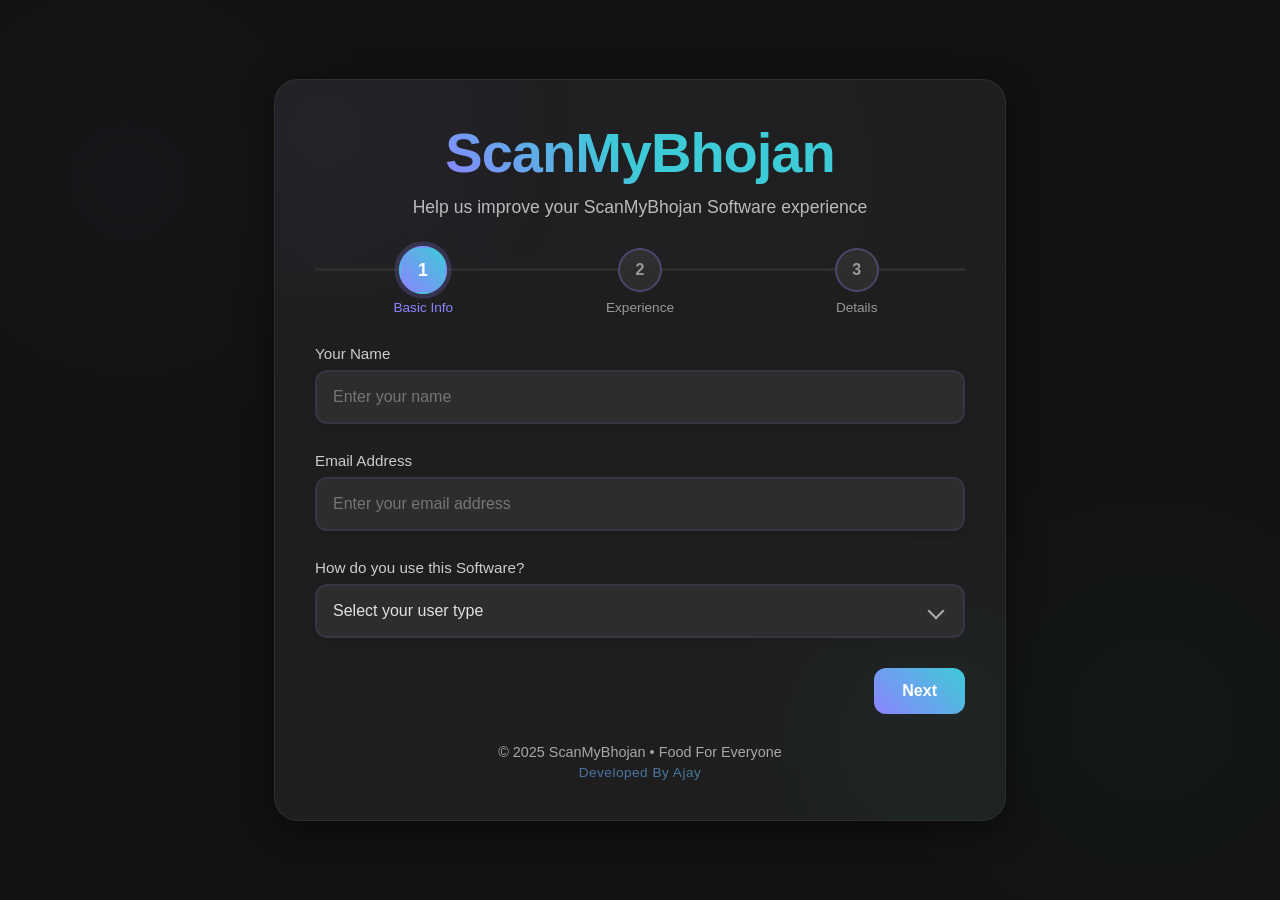
<file: ScanMyBhojan/Feedback.html>
<!DOCTYPE html>
<html lang="en">
<head>
    <meta charset="UTF-8">
    <meta name="viewport" content="width=device-width, initial-scale=1.0">
    <title>ScanMyBhojan Feedback</title>
    <style>
        :root {
            --bg-color: #121212;
            --text-color: #e1e1e1;
            --accent-color: #8c84ff;
            --accent-light: rgba(140, 132, 255, 0.2);
            --accent-lighter: rgba(140, 132, 255, 0.08);
            --secondary-color: #3dcbd7;
            --card-bg: #1e1e1e;
            --card-shadow: 0 8px 32px rgba(0, 0, 0, 0.5);
            --input-bg: #2d2d2d;
            --success-color: #4CAF50;
            --error-color: #ff5252;
        }

        body {
            font-family: 'Segoe UI', Tahoma, Geneva, Verdana, sans-serif;
            background-color: var(--bg-color);
            color: var(--text-color);
            user-select: none;
            margin: 0;
            padding: 0;
            min-height: 100vh;
            display: flex;
            flex-direction: column;
            align-items: center;
            justify-content: center;
            overflow-x: hidden;
            background-image: 
                radial-gradient(circle at 10% 20%, rgba(140, 132, 255, 0.03) 0%, transparent 20%),
                radial-gradient(circle at 90% 80%, rgba(61, 203, 215, 0.03) 0%, transparent 20%);
        }

        .feedback-container {
            width: 650px;
            background-color: var(--card-bg);
            border-radius: 24px;
            box-shadow: var(--card-shadow);
            padding: 40px;
            margin: 30px;
            position: relative;
            overflow: hidden;
            border: 1px solid rgba(255, 255, 255, 0.08);
            transition: transform 0.3s ease;
        }

        .feedback-container:hover {
            transform: translateY(-5px);
        }

        .header {
            text-align: center;
            position: relative;
            margin-bottom: 30px;
            z-index: 10;
        }

        .logo {
            font-size: 3.5rem;
            font-weight: 800;
            margin: 0;
            background: linear-gradient(45deg, 
                var(--accent-color) 0%, 
                var(--secondary-color) 25%, 
                var(--secondary-color) 50%, 
                var(--accent-color) 75%, 
                var(--accent-color) 100%);
            background-size: 200% auto;
            -webkit-background-clip: text;
            -webkit-text-fill-color: transparent;
            letter-spacing: -1px;
            position: relative;
            display: inline-block;
            animation: shine 4s linear infinite;
        }

        

        .header::before {
            content: '';
            position: absolute;
            top: -50%;
            left: -50%;
            width: 200%;
            height: 200%;
            background: radial-gradient(circle, rgba(140, 132, 255, 0.02) 0%, transparent 70%);
            animation: rotate 20s linear infinite;
            z-index: -1;
            pointer-events: none;
        }

        @keyframes rotate {
            0% { transform: rotate(0deg); }
            100% { transform: rotate(360deg); }
        }

        .tagline {
            font-size: 1.1rem;
            margin-top: 12px;
            opacity: 0.8;
        }

        .form-group {
            margin-bottom: 28px;
            position: relative;
        }

        .form-group label {
            display: block;
            margin-bottom: 8px;
            font-weight: 500;
            font-size: 0.95rem;
            color: #ccc;
        }

        input, textarea, select, .select-selected {
            width: 100%;
            padding: 16px;
            background-color: var(--input-bg);
            border: 2px solid rgba(140, 132, 255, 0.1);
            border-radius: 12px;
            color: var(--text-color);
            font-size: 1rem;
            transition: all 0.3s cubic-bezier(0.175, 0.885, 0.32, 1.275);
            box-sizing: border-box;
            font-family: inherit;
            box-shadow: 0 2px 8px rgba(0, 0, 0, 0.1);
        }

        input:focus, textarea:focus, select:focus, .select-selected:focus, 
        .select-selected.select-arrow-active {
            outline: none;
            border-color: var(--accent-color);
            box-shadow: 0 4px 12px rgba(140, 132, 255, 0.15);
            transform: translateY(-2px);
        }

        textarea {
            min-height: 150px;
            resize: vertical;
        }

        .rating-container {
            display: flex;
            justify-content: space-between;
            margin-top: 10px;
        }

        .rating-item {
            display: flex;
            flex-direction: column;
            align-items: center;
            cursor: pointer;
            transition: all 0.3s cubic-bezier(0.175, 0.885, 0.32, 1.275);
        }

        .rating-item:hover {
            transform: translateY(-3px);
        }

        .rating-face {
            font-size: 2rem;
            margin-bottom: 5px;
            opacity: 0.5;
            transition: all 0.3s cubic-bezier(0.175, 0.885, 0.32, 1.275);
        }

        .rating-text {
            font-size: 0.8rem;
            opacity: 0.7;
        }

        .rating-input {
            display: none;
        }

        .rating-input:checked + .rating-item .rating-face {
            opacity: 1;
            transform: scale(1.2);
        }

        .rating-input:checked + .rating-item[data-rating="1"] .rating-face {
            color: #ff5252;
        }

        .rating-input:checked + .rating-item[data-rating="2"] .rating-face {
            color: #ff9800;
        }

        .rating-input:checked + .rating-item[data-rating="3"] .rating-face {
            color: #ffd600;
        }

        .rating-input:checked + .rating-item[data-rating="4"] .rating-face {
            color: #9ccc65;
        }

        .rating-input:checked + .rating-item[data-rating="5"] .rating-face {
            color: #4CAF50;
        }

        .checkboxes {
            display: flex;
            flex-wrap: wrap;
            gap: 12px;
            margin-top: 10px;
        }

        .checkbox-item {
            position: relative;
            user-select: none;
        }

        .checkbox-input {
            display: none;
        }

        .checkbox-label {
            display: inline-block;
            padding: 12px 20px;
            background-color: var(--input-bg);
            border: 2px solid rgba(140, 132, 255, 0.1);
            border-radius: 30px;
            font-size: 0.95rem;
            cursor: pointer;
            transition: all 0.3s ease;
        }

        .checkbox-input:checked + .checkbox-label {
            background-color: var(--accent-lighter);
            border-color: var(--accent-color);
            color: var(--accent-color);
        }

        .submit-btn {
            background: linear-gradient(45deg, var(--accent-color), var(--secondary-color));
            color: white;
            border: none;
            border-radius: 12px;
            padding: 16px 28px;
            font-size: 1.1rem;
            font-weight: 600;
            cursor: pointer;
            width: 100%;
            transition: all 0.3s ease;
            position: relative;
            overflow: hidden;
        }

        .submit-btn::before {
            content: '';
            position: absolute;
            top: 0;
            left: -100%;
            width: 100%;
            height: 100%;
            background: linear-gradient(90deg, transparent, rgba(255, 255, 255, 0.2), transparent);
            transition: all 0.6s ease;
        }

        .submit-btn:hover {
            transform: translateY(-2px);
            box-shadow: 0 10px 20px rgba(0, 0, 0, 0.2);
        }

        .submit-btn:hover::before {
            left: 100%;
        }

        .gradient-blob {
            position: absolute;
            border-radius: 50%;
            filter: blur(80px);
            opacity: 0.05;
            z-index: 0;
            pointer-events: none;
        }

        .blob-1 {
            width: 300px;
            height: 300px;
            background: var(--accent-color);
            top: -100px;
            left: -100px;
        }

        .blob-2 {
            width: 250px;
            height: 250px;
            background: var(--secondary-color);
            bottom: -50px;
            right: -50px;
        }

        .footer {
            text-align: center;
            margin-top: 30px;
            font-size: 0.9rem;
            opacity: 0.7;
            display: flex;
            flex-direction: column;
            gap: 5px;
        }
        
        .developer-credit {
            font-size: 0.85rem;
            background: linear-gradient(45deg, var(--accent-color), var(--secondary-color));
            -webkit-background-clip: text;
            -webkit-text-fill-color: transparent;
            font-weight: 500;
            letter-spacing: 0.5px;
            opacity: 0.9;
            transition: opacity 0.3s ease, transform 0.3s ease;
        }
        
        .developer-credit:hover {
            opacity: 1;
            transform: translateY(-1px);
        }

        .floating-emoji {
            position: absolute;
            pointer-events: none;
            font-size: 1.5rem;
            opacity: 0;
            z-index: 100;
        }

        @keyframes floating {
            0% {
                transform: translateY(0) rotate(0deg);
                opacity: 1;
            }
            100% {
                transform: translateY(-100px) rotate(20deg);
                opacity: 0;
            }
        }

        .notification {
            position: fixed;
            bottom: 30px;
            right: 30px;
            padding: 15px 25px;
            border-radius: 10px;
            color: white;
            font-weight: 500;
            transform: translateY(100px);
            opacity: 0;
            transition: all 0.5s cubic-bezier(0.68, -0.55, 0.27, 1.55);
            z-index: 1000;
            display: flex;
            align-items: center;
            box-shadow: 0 5px 15px rgba(0, 0, 0, 0.3);
        }

        .notification.success {
            background-color: var(--success-color);
        }

        .notification.error {
            background-color: var(--error-color);
        }

        .notification.show {
            transform: translateY(0);
            opacity: 1;
        }

        .notification-icon {
            margin-right: 10px;
            font-size: 1.2rem;
        }

        .notification-close {
            margin-left: 15px;
            cursor: pointer;
            opacity: 0.7;
            transition: opacity 0.3s;
        }

        .notification-close:hover {
            opacity: 1;
        }
        
        .custom-select {
            position: relative;
            display: inline-block;
            width: 100%;
        }
        
        .select-selected {
            background-color: var(--input-bg);
            border: 2px solid rgba(140, 132, 255, 0.1);
            border-radius: 12px;
            padding: 16px;
            cursor: pointer;
            user-select: none;
            display: flex;
            justify-content: space-between;
            align-items: center;
            box-shadow: 0 2px 8px rgba(0, 0, 0, 0.1);
            transition: all 0.3s cubic-bezier(0.175, 0.885, 0.32, 1.275);
        }
        
        .select-selected::after {
            content: '';
            width: 10px;
            height: 10px;
            border-right: 2px solid #aaa;
            border-bottom: 2px solid #aaa;
            transform: rotate(45deg);
            transition: transform 0.3s;
            margin-right: 5px;
        }
        
        .select-selected.select-arrow-active::after {
            transform: rotate(-135deg);
        }
        
        .select-items {
            position: absolute;
            background-color: var(--card-bg);
            top: 100%;
            left: 0;
            right: 0;
            z-index: 99;
            margin-top: 8px;
            border-radius: 12px;
            box-shadow: 0 5px 20px rgba(0, 0, 0, 0.3);
            max-height: 200px;
            overflow-y: auto;
            opacity: 0;
            transform: translateY(-10px);
            pointer-events: none;
            transition: all 0.3s ease;
            scrollbar-width: thin;
            scrollbar-color: var(--accent-color) var(--input-bg);
        }
        
        .select-items div {
            padding: 15px;
            cursor: pointer;
            user-select: none;
            transition: all 0.2s;
        }
        
        .select-items div:not(:last-child) {
            border-bottom: 1px solid rgba(255, 255, 255, 0.05);
        }
        
        .select-items div:hover {
            background-color: rgba(140, 132, 255, 0.1);
        }
        
        /* Custom scrollbar for dropdown */
        .select-items::-webkit-scrollbar {
            width: 8px;
        }
        
        .select-items::-webkit-scrollbar-track {
            background: var(--input-bg);
            border-radius: 10px;
        }
        
        .select-items::-webkit-scrollbar-thumb {
            background: rgba(140, 132, 255, 0.4);
            border-radius: 10px;
        }
        
        .select-items::-webkit-scrollbar-thumb:hover {
            background: var(--accent-color);
        }
        
        .select-show {
            opacity: 1;
            transform: translateY(0);
            pointer-events: auto;
        }
        
        .same-as-selected {
            background-color: rgba(140, 132, 255, 0.2);
        }

        /* Progress indicator */
        .progress-container {
            width: 100%;
            position: relative;
            margin-bottom: 30px;
        }
        
        .progress-bar {
            display: flex;
            justify-content: space-between;
            margin-bottom: 15px;
            position: relative;
            z-index: 5;
        }
        
        .progress-step {
            display: flex;
            flex-direction: column;
            align-items: center;
            width: 33.33%;
        }
        
        .step-icon {
            width: 40px;
            height: 40px;
            border-radius: 50%;
            background-color: var(--input-bg);
            border: 2px solid rgba(140, 132, 255, 0.3);
            display: flex;
            align-items: center;
            justify-content: center;
            margin-bottom: 8px;
            font-weight: 600;
            color: #999;
            position: relative;
            transition: all 0.3s ease;
        }
        
        .step-text {
            font-size: 0.85rem;
            color: #999;
            transition: all 0.3s ease;
        }
        
        .progress-line {
            position: absolute;
            top: 20px;
            left: 0;
            height: 3px;
            background-color: var(--input-bg);
            width: 100%;
            z-index: 1;
        }
        
        .progress-line-fill {
            position: absolute;
            top: 0;
            left: 0;
            height: 100%;
            background: linear-gradient(90deg, var(--accent-color), var(--secondary-color));
            width: 0%;
            transition: width 0.3s ease;
        }
        
        .step-active .step-icon {
            background: linear-gradient(45deg, var(--accent-color), var(--secondary-color));
            border-color: transparent;
            color: white;
            box-shadow: 0 0 0 4px var(--accent-light);
        }
        
        .step-active .step-text {
            color: var(--accent-color);
            font-weight: 500;
        }
        
        .step-complete .step-icon {
            background: var(--success-color);
            border-color: transparent;
            color: white;
        }
        
        .step-complete .step-icon::after {
            content: '✓';
            position: absolute;
        }

        /* Slide effects for multi-step form */
        .form-step {
            display: none;
            animation: fadeSlide 0.5s ease;
        }
        
        .form-step.active {
            display: block;
        }
        
        @keyframes fadeSlide {
            from {
                opacity: 0;
                transform: translateX(30px);
            }
            to {
                opacity: 1;
                transform: translateX(0);
            }
        }
        
        .form-navigation {
            display: flex;
            justify-content: space-between;
            margin-top: 30px;
            position: relative;
            z-index: 20;
        }
        
        .prev-btn {
            background-color: transparent;
            border: 2px solid rgba(140, 132, 255, 0.3);
            color: var(--text-color);
            border-radius: 12px;
            padding: 12px 24px;
            font-size: 1rem;
            font-weight: 500;
            cursor: pointer;
            transition: all 0.3s ease;
        }
        
        .prev-btn:hover {
            border-color: var(--accent-color);
            background-color: var(--accent-lighter);
        }
        
        .next-btn {
            background: linear-gradient(45deg, var(--accent-color), var(--secondary-color));
            color: white;
            border: none;
            border-radius: 12px;
            padding: 14px 28px;
            font-size: 1rem;
            font-weight: 600;
            cursor: pointer;
            transition: all 0.3s ease;
            position: relative;
            overflow: hidden;
            z-index: 10;
        }
        
        .next-btn::before {
            content: '';
            position: absolute;
            top: 0;
            left: -100%;
            width: 100%;
            height: 100%;
            background: linear-gradient(90deg, transparent, rgba(255, 255, 255, 0.2), transparent);
            transition: all 0.6s ease;
            z-index: -1;
        }
        
        .next-btn:hover {
            transform: translateY(-2px);
            box-shadow: 0 5px 15px rgba(0, 0, 0, 0.2);
        }
        
        .next-btn:hover::before {
            left: 100%;
        }
        
        /* Form validation visual indicators */
        .form-group.error input,
        .form-group.error textarea,
        .form-group.error .select-selected {
            border-color: var(--error-color);
            box-shadow: 0 0 0 4px rgba(255, 82, 82, 0.1);
        }
        
        .error-message {
            color: var(--error-color);
            font-size: 0.85rem;
            margin-top: 5px;
            display: none;
        }
        
        .form-group.error .error-message {
            display: block;
            animation: fadeIn 0.3s ease;
        }
        
        @keyframes fadeIn {
            from {
                opacity: 0;
            }
            to {
                opacity: 1;
            }
        }
        
        /* Thank you screen */
        .thank-you {
            text-align: center;
            display: none;
            animation: fadeIn 0.5s ease;
        }
        
        .thank-you-icon {
            font-size: 4rem;
            color: var(--success-color);
            margin-bottom: 20px;
        }
        
        .thank-you h2 {
            font-size: 2rem;
            margin-bottom: 15px;
            background: linear-gradient(45deg, var(--accent-color), var(--secondary-color));
            -webkit-background-clip: text;
            -webkit-text-fill-color: transparent;
        }
        
        .thank-you p {
            font-size: 1.1rem;
            margin-bottom: 30px;
            opacity: 0.8;
            line-height: 1.6;
        }
        
        /* Motion blur effect on form submission */
        @keyframes fadeToBlur {
            0% {
                filter: blur(0);
                opacity: 1;
            }
            100% {
                filter: blur(10px);
                opacity: 0;
            }
        }
        
        @keyframes blurToFade {
            0% {
                filter: blur(10px);
                opacity: 0;
            }
            100% {
                filter: blur(0);
                opacity: 1;
            }
        }
        
        .fade-blur-out {
            animation: fadeToBlur 0.5s forwards;
        }
        
        .fade-blur-in {
            animation: blurToFade 0.5s forwards;
        }

        /* Enhanced animations */
        .form-step.active {
            animation: fadeSlideImproved 0.5s cubic-bezier(0.19, 1, 0.22, 1);
        }
        
        @keyframes fadeSlideImproved {
            0% {
                opacity: 0;
                transform: translateX(20px);
            }
            100% {
                opacity: 1;
                transform: translateX(0);
            }
        }
        
        /* Improved button effects */
        .next-btn, .prev-btn, .submit-btn {
            transition: all 0.3s cubic-bezier(0.175, 0.885, 0.32, 1.275);
        }
        
        .next-btn:active, .prev-btn:active, .submit-btn:active {
            transform: scale(0.98);
        }
        
        /* Subtle pulse animation for submit button */
        @keyframes subtle-pulse {
            0% {
                box-shadow: 0 0 0 0 rgba(140, 132, 255, 0.4);
            }
            70% {
                box-shadow: 0 0 0 8px rgba(140, 132, 255, 0);
            }
            100% {
                box-shadow: 0 0 0 0 rgba(140, 132, 255, 0);
            }
        }
        
        .submit-btn {
            animation: subtle-pulse 2s infinite;
        }
        
        /* Enhanced hover effects */
        .rating-item:hover .rating-face {
            transform: scale(1.1) rotate(5deg);
        }
        
        .checkbox-input:checked + .checkbox-label {
            transform: translateY(-2px);
        }
        
        /* Improved step indicators */
        .step-icon {
            transition: all 0.4s cubic-bezier(0.175, 0.885, 0.32, 1.275);
        }
        
        .step-active .step-icon {
            transform: scale(1.1);
        }

        /* Focus visible styles for accessibility */
        button:focus-visible, input:focus-visible, textarea:focus-visible,
        .select-selected:focus-visible {
            outline: 2px solid var(--accent-color);
            outline-offset: 2px;
        }
        
        /* Smooth scrolling for the whole page */
        html {
            scroll-behavior: smooth;
        }
        
        /* Improve placeholder text */
        ::placeholder {
            color: rgba(225, 225, 225, 0.4);
            transition: color 0.3s ease;
        }
        
        input:focus::placeholder, textarea:focus::placeholder {
            color: rgba(225, 225, 225, 0.6);
        }
        
        /* Enhanced hover effects for buttons */
        .next-btn:hover, .submit-btn:hover {
            box-shadow: 0 8px 15px rgba(0, 0, 0, 0.2),
                        0 0 0 2px rgba(140, 132, 255, 0.1);
        }
        
        /* Shine effect for the logo */
        @keyframes shine {
            0% {
                background-position: -100% 0;
            }
            100% {
                background-position: 200% 0;
            }
        }

        /* Loading animation on form submit */
        @keyframes loading-shimmer {
            0% {
                background-position: -200% 0;
            }
            100% {
                background-position: 200% 0;
            }
        }
        
        .submit-btn.loading {
            background: linear-gradient(90deg, 
                rgba(140, 132, 255, 0.8) 0%, 
                rgba(61, 203, 215, 0.8) 50%, 
                rgba(140, 132, 255, 0.8) 100%);
            background-size: 200% auto;
            animation: loading-shimmer 1.5s infinite linear;
            position: relative;
            overflow: hidden;
        }
        
        /* Refined hover effect for custom select */
        .select-selected:hover {
            background-color: rgba(45, 45, 45, 0.9);
            border-color: rgba(140, 132, 255, 0.3);
        }
    </style>
</head>
<body>
    <div class="feedback-container">
        <div class="gradient-blob blob-1"></div>
        <div class="gradient-blob blob-2"></div>
        
        <div class="header">
            <h1 class="logo">ScanMyBhojan</h1>
            <p class="tagline">Help us improve your ScanMyBhojan Software experience</p>
        </div>
        
        <div class="progress-container">
            <div class="progress-line">
                <div class="progress-line-fill" id="progressLine"></div>
            </div>
            <div class="progress-bar">
                <div class="progress-step step-active" data-step="1">
                    <div class="step-icon">1</div>
                    <div class="step-text">Basic Info</div>
                </div>
                <div class="progress-step" data-step="2">
                    <div class="step-icon">2</div>
                    <div class="step-text">Experience</div>
                </div>
                <div class="progress-step" data-step="3">
                    <div class="step-icon">3</div>
                    <div class="step-text">Details</div>
                </div>
            </div>
        </div>
        
        <form id="feedbackForm">
            <!-- Step 1: Basic Information -->
            <div class="form-step active" id="step1">
                <div class="form-group">
                    <label for="name">Your Name</label>
                    <input type="text" id="name" name="name" placeholder="Enter your name" required>
                    <div class="error-message">Please enter your name</div>
                </div>
                
                <div class="form-group">
                    <label for="email">Email Address</label>
                    <input type="email" id="email" name="email" placeholder="Enter your email address" required>
                    <div class="error-message">Please enter a valid email address</div>
                </div>
                
                <div class="form-group">
                    <label for="userType">How do you use this Software?</label>
                    <div class="custom-select">
                        <div class="select-selected">Select your user type</div>
                        <div class="select-items">
                            <div data-value="personal">Scanning Food</div>
                            <div data-value="business">Fun</div>
                            <div data-value="education">Education</div>
                            <div data-value="developer">Getting <Details></Details></div>
                            <div data-value="other">Other</div>
                        </div>
                    </div>
                    <input type="hidden" id="userType" name="userType" required>
                    <div class="error-message">Please select how you use this Software</div>
                </div>
                
                <div class="form-navigation">
                    <div></div> <!-- Spacer for alignment -->
                    <button type="button" class="next-btn" data-next="2">Next</button>
                </div>
            </div>
            
            <!-- Step 2: Experience Rating -->
            <div class="form-step" id="step2">
                <div class="form-group">
                    <label>How would you rate your overall experience with this Software?</label>
                    <div class="rating-container">
                        <input type="radio" name="rating" id="rating1" value="1" class="rating-input" required>
                        <label for="rating1" class="rating-item" data-rating="1">
                            <div class="rating-face">😞</div>
                            <div class="rating-text">Very Poor</div>
                        </label>
                        
                        <input type="radio" name="rating" id="rating2" value="2" class="rating-input">
                        <label for="rating2" class="rating-item" data-rating="2">
                            <div class="rating-face">😕</div>
                            <div class="rating-text">Poor</div>
                        </label>
                        
                        <input type="radio" name="rating" id="rating3" value="3" class="rating-input">
                        <label for="rating3" class="rating-item" data-rating="3">
                            <div class="rating-face">😐</div>
                            <div class="rating-text">Average</div>
                        </label>
                        
                        <input type="radio" name="rating" id="rating4" value="4" class="rating-input">
                        <label for="rating4" class="rating-item" data-rating="4">
                            <div class="rating-face">😊</div>
                            <div class="rating-text">Good</div>
                        </label>
                        
                        <input type="radio" name="rating" id="rating5" value="5" class="rating-input">
                        <label for="rating5" class="rating-item" data-rating="5">
                            <div class="rating-face">😍</div>
                            <div class="rating-text">Excellent</div>
                        </label>
                    </div>
                    <div class="error-message">Please select a rating</div>
                </div>
                
                <div class="form-group">
                    <label>Which features do you use most frequently?</label>
                    <div class="checkboxes">
                        <div class="checkbox-item">
                            <input type="checkbox" id="feature1" name="features" value="messaging" class="checkbox-input">
                            <label for="feature1" class="checkbox-label">Scanning Food</label>
                        </div>
                        
                        <div class="checkbox-item">
                            <input type="checkbox" id="feature2" name="features" value="file-sharing" class="checkbox-input">
                            <label for="feature2" class="checkbox-label">3D Visualization</label>
                        </div>
                        
                        <div class="checkbox-item">
                            <input type="checkbox" id="feature3" name="features" value="cloud-sync" class="checkbox-input">
                            <label for="feature3" class="checkbox-label">Dashboard</label>
                        </div>
                        
                        <div class="checkbox-item">
                            <input type="checkbox" id="feature4" name="features" value="blockchain" class="checkbox-input">
                            <label for="feature4" class="checkbox-label">Graphs</label>
                        </div>
                        
                        <div class="checkbox-item">
                            <input type="checkbox" id="feature5" name="features" value="reactive-ui" class="checkbox-input">
                            <label for="feature5" class="checkbox-label">Reactive UI</label>
                        </div>
                        
                        <div class="checkbox-item">
                            <input type="checkbox" id="feature6" name="features" value="oauth" class="checkbox-input">
                            <label for="feature6" class="checkbox-label">Export Data</label>
                        </div>
                    </div>
                </div>
                
                <div class="form-navigation">
                    <button type="button" class="prev-btn" data-prev="1">Previous</button>
                    <button type="button" class="next-btn" data-next="3">Next</button>
                </div>
            </div>
            
            <!-- Step 3: Detailed Feedback -->
            <div class="form-step" id="step3">
                <div class="form-group">
                    <label for="improvements">What improvements would you like to see?</label>
                    <textarea id="improvements" name="improvements" placeholder="Share your ideas for improvements..." required></textarea>
                    <div class="error-message">Please provide your feedback</div>
                </div>
                
                <div class="form-group">
                    <label for="additional">Anything else you'd like to share with us?</label>
                    <textarea id="additional" name="additional" placeholder="Any additional comments, suggestions, or experiences..."></textarea>
                </div>
                
                <div class="form-navigation">
                    <button type="button" class="prev-btn" data-prev="2">Previous</button>
                    <button type="submit" class="submit-btn">Submit Feedback</button>
                </div>
            </div>
        </form>
        
        <!-- Thank You Screen -->
        <div class="thank-you" id="thankYou">
            <div class="thank-you-icon">✨</div>
            <h2>Thank You!</h2>
            <p>Your feedback has been successfully submitted and will help us enhance ScanMyBhojan's features for everyone. We truly appreciate you taking the time to improve this app.</p>
            <button class="next-btn" id="resetForm">Send Another Feedback</button>
        </div>
        
        <div class="footer">
            © 2025 ScanMyBhojan • Food For Everyone
            <span class="developer-credit">Developed By Ajay</span>
        </div>
    </div>
    
    <div class="notification" id="notification">
        <span class="notification-icon" id="notificationIcon"></span>
        <span id="notificationText"></span>
        <span class="notification-close" id="notificationClose">✕</span>
    </div>

    <script>
        document.addEventListener('DOMContentLoaded', function() {
            // Custom dropdown functionality
            const customSelects = document.querySelectorAll('.custom-select');
            const hiddenInput = document.getElementById('userType');
            
            customSelects.forEach(select => {
                const selected = select.querySelector('.select-selected');
                const items = select.querySelector('.select-items');
                const options = items.querySelectorAll('div');
                
                selected.addEventListener('click', function(e) {
                    e.stopPropagation();
                    this.classList.toggle('select-arrow-active');
                    items.classList.toggle('select-show');
                });
                
                options.forEach(option => {
                    option.addEventListener('click', function(e) {
                        e.stopPropagation();
                        selected.textContent = this.textContent;
                        hiddenInput.value = this.getAttribute('data-value');
                        console.log('User type selected:', hiddenInput.value);
                        
                        // Visual feedback
                        options.forEach(opt => opt.classList.remove('same-as-selected'));
                        this.classList.add('same-as-selected');
                        
                        // Remove error state if present
                        const userTypeGroup = hiddenInput.closest('.form-group');
                        userTypeGroup.classList.remove('error');
                        
                        // Reset dropdown styling
                        const selectElement = userTypeGroup.querySelector('.select-selected');
                        selectElement.style.borderColor = 'rgba(140, 132, 255, 0.1)';
                        selectElement.style.boxShadow = 'none';
                        
                        selected.click(); // Close dropdown
                    });
                });
                
                // Close dropdown when clicking elsewhere
                document.addEventListener('click', function() {
                    items.classList.remove('select-show');
                    selected.classList.remove('select-arrow-active');
                });
            });
            
            // Ensure dropdown is scrollable with all options visible
            customSelects.forEach(select => {
                const items = select.querySelector('.select-items');
                
                // Make sure scrollbar is visible when dropdown is shown
                select.querySelector('.select-selected').addEventListener('click', function() {
                    // Small delay to ensure the dropdown is visible
                    setTimeout(() => {
                        if (items.classList.contains('select-show')) {
                            items.style.overflowY = 'auto';
                            
                            // Highlight the scrollbar briefly to make it noticeable
                            items.style.scrollbarColor = 'var(--accent-color) var(--input-bg)';
                            setTimeout(() => {
                                items.style.scrollbarColor = '';
                            }, 1000);
                        }
                    }, 10);
                });
                
                // Enable mousewheel scrolling on dropdown
                items.addEventListener('wheel', function(e) {
                    const { deltaY } = e;
                    this.scrollTop += deltaY;
                    e.preventDefault();
                });
            });
            
            // Multi-step form navigation
            const formSteps = document.querySelectorAll('.form-step');
            const progressSteps = document.querySelectorAll('.progress-step');
            const progressLine = document.getElementById('progressLine');
            const nextBtns = document.querySelectorAll('.next-btn');
            const prevBtns = document.querySelectorAll('.prev-btn');
            const form = document.getElementById('feedbackForm');
            const thankYouScreen = document.getElementById('thankYou');
            
            // Initialize step indicators
            let currentStep = 1;
            updateProgressBar();
            
            // Next button handler - improve click handling
            nextBtns.forEach(btn => {
                // Add pointer cursor explicitly
                btn.style.cursor = 'pointer';
                
                // Add both click and mousedown event for better responsiveness
                btn.addEventListener('click', handleNextButtonClick);
                btn.addEventListener('mousedown', handleNextButtonClick);
                
                function handleNextButtonClick(e) {
                    e.preventDefault();
                    e.stopPropagation();
                    console.log('Next button clicked', this);
                    
                    const nextStep = parseInt(this.getAttribute('data-next'));
                    console.log('Going to step:', nextStep);
                    
                    // Validate current step before proceeding
                    if (validateStep(currentStep)) {
                        changeStep(nextStep);
                    } else {
                        console.log('Validation failed for step', currentStep);
                    }
                }
            });
            
            // Previous button handler
            prevBtns.forEach(btn => {
                btn.addEventListener('click', function() {
                    const prevStep = parseInt(this.getAttribute('data-prev'));
                    changeStep(prevStep);
                });
            });
            
            // Change step function
            function changeStep(stepNumber) {
                // Hide all steps
                formSteps.forEach(step => {
                    step.classList.remove('active');
                });
                
                // Show target step
                document.getElementById('step' + stepNumber).classList.add('active');
                
                // Update current step
                currentStep = stepNumber;
                
                // Update progress indicators
                updateProgressBar();
            }
            
            // Update progress bar and step indicators
            function updateProgressBar() {
                // Update step status
                progressSteps.forEach(step => {
                    const stepNum = parseInt(step.getAttribute('data-step'));
                    
                    step.classList.remove('step-active', 'step-complete');
                    
                    if (stepNum < currentStep) {
                        step.classList.add('step-complete');
                    } else if (stepNum === currentStep) {
                        step.classList.add('step-active');
                    }
                });
                
                // Update progress line
                const progressPercentage = ((currentStep - 1) / (progressSteps.length - 1)) * 100;
                progressLine.style.width = progressPercentage + '%';
            }
            
            // Form validation by step
            function validateStep(step) {
                let isValid = true;
                console.log('Validating step', step);
                
                if (step === 1) {
                    // Validate name
                    const nameInput = document.getElementById('name');
                    const nameGroup = nameInput.closest('.form-group');
                    
                    if (!nameInput.value.trim()) {
                        nameGroup.classList.add('error');
                        isValid = false;
                        console.log('Name validation failed');
                    } else {
                        nameGroup.classList.remove('error');
                    }
                    
                    // Validate email
                    const emailInput = document.getElementById('email');
                    const emailGroup = emailInput.closest('.form-group');
                    const emailPattern = /^[^\s@]+@[^\s@]+\.[^\s@]+$/;
                    
                    if (!emailPattern.test(emailInput.value.trim())) {
                        emailGroup.classList.add('error');
                        isValid = false;
                        console.log('Email validation failed');
                    } else {
                        emailGroup.classList.remove('error');
                    }
                    
                    // Validate user type
                    const userTypeInput = document.getElementById('userType');
                    const userTypeGroup = userTypeInput.closest('.form-group');
                    
                    if (!userTypeInput.value || !userTypeInput.value.trim()) {
                        userTypeGroup.classList.add('error');
                        isValid = false;
                        console.log('User type validation failed:', userTypeInput.value);
                        
                        // Force the dropdown to highlight in red
                        const selectElement = userTypeGroup.querySelector('.select-selected');
                        selectElement.style.borderColor = 'var(--error-color)';
                        selectElement.style.boxShadow = '0 0 0 4px rgba(255, 82, 82, 0.1)';
                    } else {
                        userTypeGroup.classList.remove('error');
                        
                        // Reset dropdown styling
                        const selectElement = userTypeGroup.querySelector('.select-selected');
                        selectElement.style.borderColor = 'rgba(140, 132, 255, 0.1)';
                        selectElement.style.boxShadow = 'none';
                    }
                } 
                else if (step === 2) {
                    // Validate rating
                    const ratingInputs = document.querySelectorAll('input[name="rating"]');
                    const ratingGroup = ratingInputs[0].closest('.form-group');
                    let ratingSelected = false;
                    
                    ratingInputs.forEach(input => {
                        if (input.checked) {
                            ratingSelected = true;
                        }
                    });
                    
                    if (!ratingSelected) {
                        ratingGroup.classList.add('error');
                        isValid = false;
                    } else {
                        ratingGroup.classList.remove('error');
                    }
                    
                    // Features are optional, no validation needed
                }
                else if (step === 3) {
                    // Validate improvements
                    const improvementsInput = document.getElementById('improvements');
                    const improvementsGroup = improvementsInput.closest('.form-group');
                    
                    if (!improvementsInput.value.trim()) {
                        improvementsGroup.classList.add('error');
                        isValid = false;
                    } else {
                        improvementsGroup.classList.remove('error');
                    }
                    
                    // Additional comments are optional
                }
                
                // Scroll to the first error if validation failed
                if (!isValid) {
                    setTimeout(() => {
                        const firstError = document.querySelector('.form-group.error');
                        if (firstError) {
                            firstError.scrollIntoView({ behavior: 'smooth', block: 'center' });
                        }
                    }, 100);
                }
                
                return isValid;
            }
            
            // Form submission
            form.addEventListener('submit', function(e) {
                e.preventDefault();
                
                // Final validation
                if (validateStep(currentStep)) {
                    // Apply transition effect
                    form.classList.add('fade-blur-out');
                    
                    // Simulate form submission
                    setTimeout(() => {
                        form.style.display = 'none';
                        thankYouScreen.style.display = 'block';
                        thankYouScreen.classList.add('fade-blur-in');
                        
                        // Update progress to complete
                        progressSteps.forEach(step => {
                            step.classList.remove('step-active');
                            step.classList.add('step-complete');
                        });
                        progressLine.style.width = '100%';
                        
                        // Show success notification
                        showNotification('success', '✓', 'Feedback submitted successfully!');
                        
                        // Create floating emoji animation
                        createFloatingEmojis();
                    }, 500);
                }
            });
            
            // Reset form for another submission
            document.getElementById('resetForm').addEventListener('click', function() {
                // Reset form fields
                form.reset();
                document.querySelector('.select-selected').textContent = 'Select your user type';
                
                // Reset step indicators
                currentStep = 1;
                updateProgressBar();
                
                // Reset form display
                thankYouScreen.style.display = 'none';
                form.classList.remove('fade-blur-out');
                form.style.display = 'block';
                
                // Reset form steps
                formSteps.forEach(step => {
                    step.classList.remove('active');
                });
                document.getElementById('step1').classList.add('active');
                
                // Reset validation styling
                document.querySelectorAll('.form-group').forEach(group => {
                    group.classList.remove('error');
                });
            });
            
            // Rating face interaction
            const ratingItems = document.querySelectorAll('.rating-item');
            
            ratingItems.forEach(item => {
                item.addEventListener('click', function() {
                    const inputId = this.getAttribute('for');
                    document.getElementById(inputId).checked = true;
                    
                    // Visual feedback
                    document.querySelector('.form-group:has(input[name="rating"])').classList.remove('error');
                });
            });
            
            // Notification system
            const notification = document.getElementById('notification');
            const notificationIcon = document.getElementById('notificationIcon');
            const notificationText = document.getElementById('notificationText');
            const notificationClose = document.getElementById('notificationClose');
            
            function showNotification(type, icon, message) {
                notification.className = 'notification ' + type + ' show';
                notificationIcon.textContent = icon;
                notificationText.textContent = message;
                
                // Auto-hide after 5 seconds
                setTimeout(() => {
                    hideNotification();
                }, 5000);
            }
            
            function hideNotification() {
                notification.classList.remove('show');
            }
            
            notificationClose.addEventListener('click', hideNotification);
            
            // Create floating emoji animation
            function createFloatingEmojis() {
                const emojis = ['✨', '🚀', '💫', '🎉', '👍', '🙌'];
                const container = document.querySelector('.feedback-container');
                
                for (let i = 0; i < 10; i++) {
                    setTimeout(() => {
                        const emoji = document.createElement('div');
                        emoji.classList.add('floating-emoji');
                        emoji.textContent = emojis[Math.floor(Math.random() * emojis.length)];
                        
                        // Random position at bottom
                        const posX = Math.random() * container.offsetWidth;
                        emoji.style.left = `${posX}px`;
                        emoji.style.bottom = '100px';
                        
                        // Random animation duration and delay
                        const duration = 2 + Math.random() * 3;
                        emoji.style.animation = `floating ${duration}s ease-out forwards`;
                        
                        container.appendChild(emoji);
                        
                        // Clean up after animation
                        setTimeout(() => {
                            emoji.remove();
                        }, duration * 1000);
                    }, i * 300);
                }
            }
            
            // Input validation on change
            const inputs = document.querySelectorAll('input, textarea');
            inputs.forEach(input => {
                input.addEventListener('input', function() {
                    const group = this.closest('.form-group');
                    if (this.value.trim() !== '') {
                        group.classList.remove('error');
                    }
                });
            });
            
            // Prevent accidental page refresh/navigation
            window.addEventListener('beforeunload', function(e) {
                // Check if form has been started but not completed
                const formStarted = document.getElementById('name').value.trim() !== '' || 
                                   document.getElementById('email').value.trim() !== '';
                const formCompleted = thankYouScreen.style.display === 'block';
                
                if (formStarted && !formCompleted) {
                    e.preventDefault();
                    e.returnValue = '';
                }
            });
            
            // Add subtle hover effects to inputs
            const formControls = document.querySelectorAll('input, textarea, .select-selected');
            formControls.forEach(control => {
                control.addEventListener('mouseenter', function() {
                    if (!this.closest('.form-group').classList.contains('error')) {
                        this.style.borderColor = 'rgba(140, 132, 255, 0.3)';
                    }
                });
                
                control.addEventListener('mouseleave', function() {
                    if (!this.closest('.form-group').classList.contains('error') && document.activeElement !== this) {
                        this.style.borderColor = 'rgba(140, 132, 255, 0.1)';
                    }
                });
            });
            
            // End of DOM Content Loaded
            
            // For testing - manually enable steps if needed
            window.testGoToStep = function(step) {
                console.log('Manual step change to', step);
                changeStep(step);
            };
            
            // Test the buttons are clickable
            document.querySelectorAll('.next-btn, .prev-btn').forEach(btn => {
                btn.addEventListener('mouseenter', function() {
                    console.log('Button hovered:', this);
                });
            });

            // Add smooth scroll to form when validation error occurs
            function scrollToError() {
                const firstError = document.querySelector('.form-group.error');
                if (firstError) {
                    firstError.scrollIntoView({ behavior: 'smooth', block: 'center' });
                }
            }
            
            // Add hover effect to developer credit
            const developerCredit = document.querySelector('.developer-credit');
            if (developerCredit) {
                developerCredit.addEventListener('mouseenter', function() {
                    this.style.letterSpacing = '1px';
                });
                
                developerCredit.addEventListener('mouseleave', function() {
                    this.style.letterSpacing = '0.5px';
                });
            }

            // Add focus trap to custom select
            const selectElements = document.querySelectorAll('.select-selected');
            selectElements.forEach(select => {
                select.setAttribute('tabindex', '0');
                select.addEventListener('keydown', function(e) {
                    if (e.key === 'Enter' || e.key === ' ') {
                        e.preventDefault();
                        this.click();
                    }
                });
            });
            
            // Improve accessibility for rating items
            const ratingLabels = document.querySelectorAll('.rating-item');
            ratingLabels.forEach(label => {
                label.setAttribute('tabindex', '0');
                label.addEventListener('keydown', function(e) {
                    if (e.key === 'Enter' || e.key === ' ') {
                        e.preventDefault();
                        const inputId = this.getAttribute('for');
                        document.getElementById(inputId).checked = true;
                    }
                });
            });

            // Add submit button loading effect
            form.addEventListener('submit', function() {
                const submitBtn = document.querySelector('.submit-btn');
                submitBtn.classList.add('loading');
                submitBtn.textContent = "Submitting...";
                submitBtn.disabled = true;
            });
        });
    </script>
</body>
</html>
</file>
